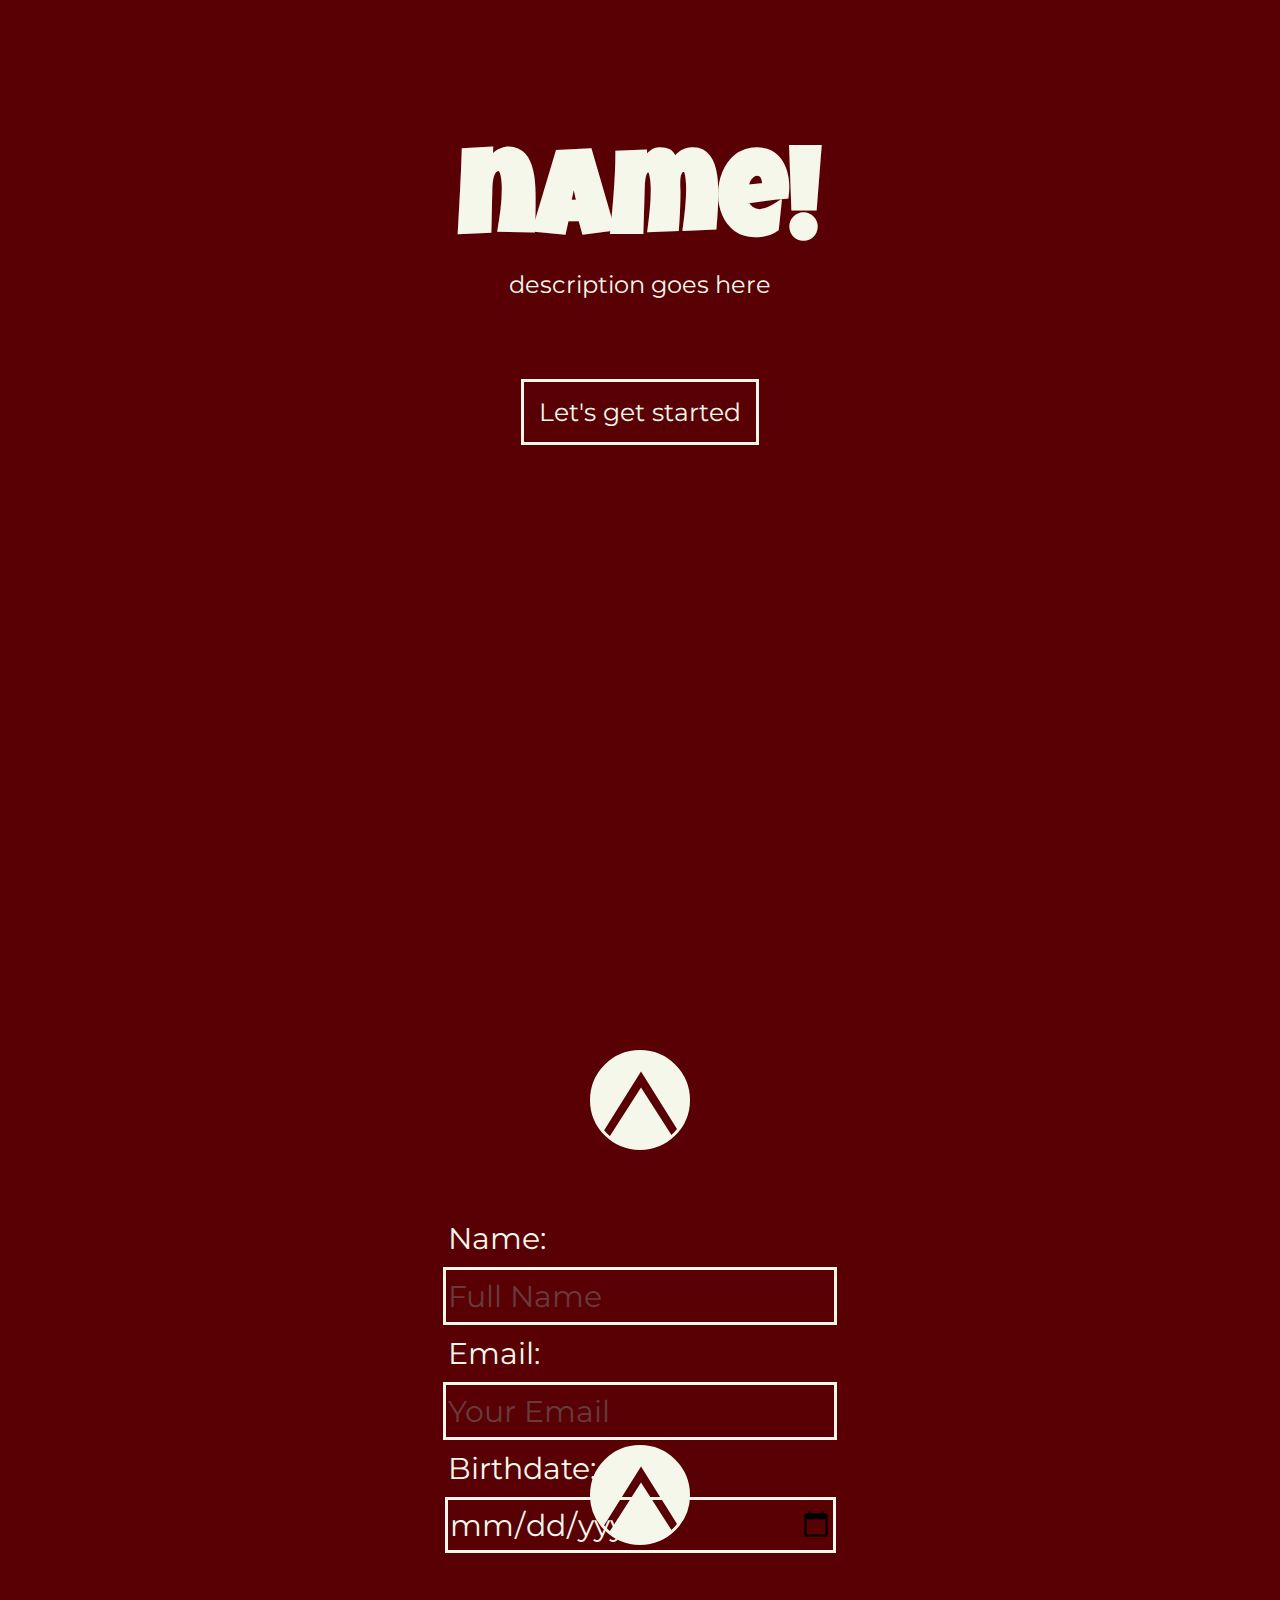
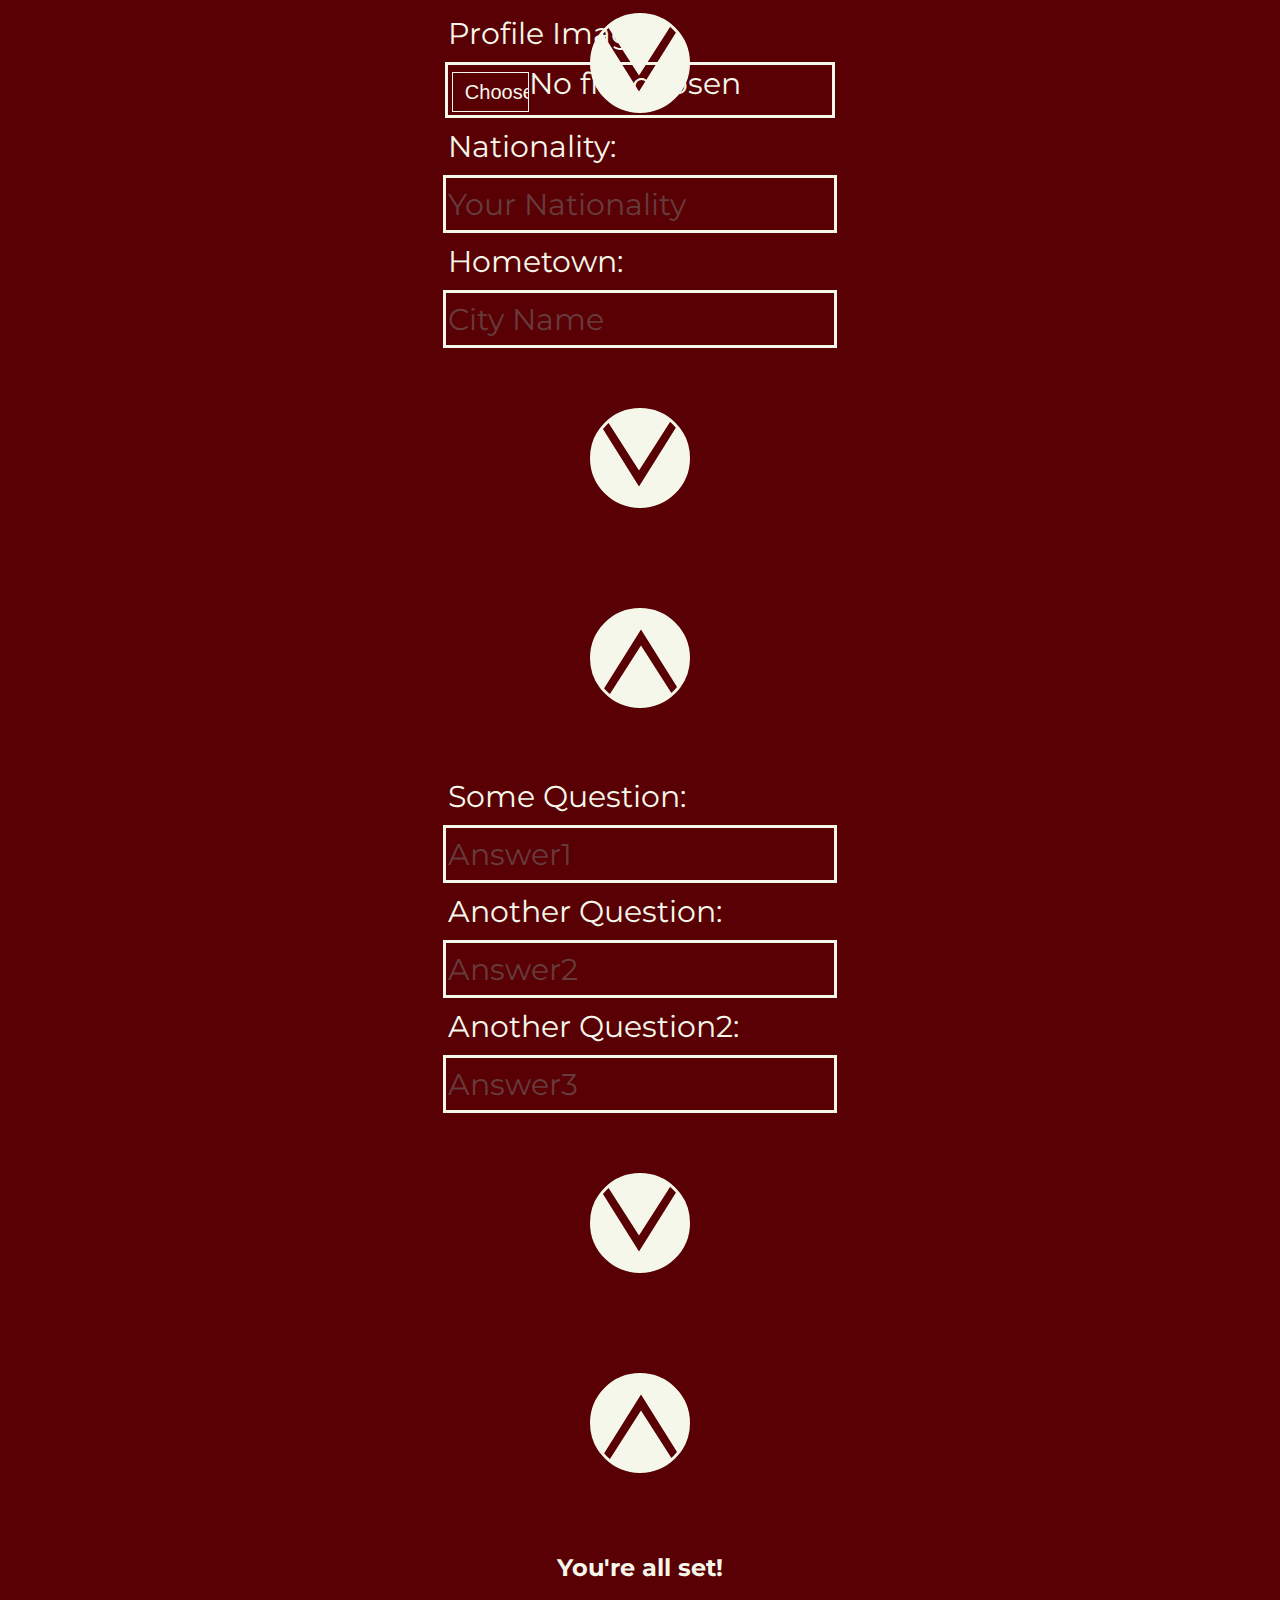
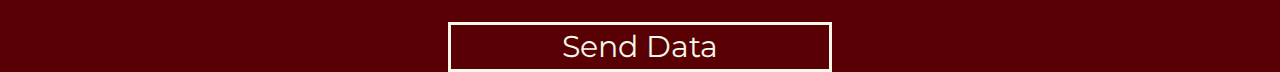
<file: templates/index.html>
<!DOCTYPE html>
<html lang="en">

<head>
    <meta charset="UTF-8">
    <meta name="viewport" content="width=device-width, initial-scale=1.0">
    <link rel="preconnect" href="https://fonts.googleapis.com">
    <link rel="preconnect" href="https://fonts.gstatic.com" crossorigin>
    <link
        href="https://fonts.googleapis.com/css2?family=Cascadia+Code:ital,wght@0,200..700;1,200..700&family=Montserrat:ital,wght@0,100..900;1,100..900&display=swap"
        rel="stylesheet">
    <link href="https://fonts.googleapis.com/css2?family=Notable&display=swap" rel="stylesheet">
    <link href="https://fonts.googleapis.com/css2?family=Luckiest+Guy&display=swap" rel="stylesheet">
    <link rel="stylesheet" href="../styles/style.css">


    <title>name</title>
</head>

<body>
    <div class="mainDiv">


        <div id="landingPage" style="top:50px">
            <div id="startTitle">
                <h1>name!</h1>
                <span id="landingPage_span"> description goes here</span>

            </div>

            <div id="startPanel">
                <button onclick="rollForwardTo(1)" name="start" id="start">Let's get started</button>
            </div>
        </div>

        <div id="formSection">
            <form id="form">
            </form>
        </div>



    </div>

    <script>



        //in json so you can read this
        let formStructure = [

            {
                //page 1
                "id": "basicInfo",
                "spanText": "These are necessary!",
                "index": 1,
                "inputs": [
                    {
                        "title": "Name",
                        "name": "name",
                        "type": "text",
                        "placeholder": "Full Name",
                        "mandatory": true
                    },
                    {
                        "title": "Email",
                        "name": "name",
                        "type": "email",
                        "placeholder": "Your Email",
                        "mandatory": true
                    },
                    {
                        "title": "Birthdate",
                        "name": "birthdate",
                        "type": "date",
                        "placeholder": "",
                        "mandatory": true
                    }
                ]

            },

            {
                //page 2
                "id": "profileInfo",
                "spanText": "These are optional!",
                "index": 2,
                "inputs": [
                    {
                        "title": "Profile Image",
                        "name": "image",
                        "type": "file",
                        "placeholder": "",
                        "mandatory": false
                    },
                    {
                        "title": "Nationality",
                        "name": "nationality",
                        "type": "text",
                        "placeholder": "Your Nationality",
                        "mandatory": false
                    },
                    {
                        "title": "Hometown",
                        "name": "hometown",
                        "type": "text",
                        "placeholder": "City Name",
                        "mandatory": false
                    }
                ]
            },
            {
                //page 3
                "id": "personalInfo",
                "spanText": "Tell us about yourself..",
                "index": 3,
                "inputs": [
                    {
                        "title": "Some Question",
                        "name": "persquestion1",
                        "type": "text",
                        "placeholder": "Answer1",
                        "mandatory": false
                    },
                    {
                        "title": "Another Question",
                        "name": "persquestion2",
                        "type": "text",
                        "placeholder": "Answer2",
                        "mandatory": false
                    },
                    {
                        "title": "Another Question2",
                        "name": "persquestion3",
                        "type": "text",
                        "placeholder": "Answer3",
                        "mandatory": false
                    }
                ]
            }

        ]
        const TRANSITION_IN = '1s ease'

        const TRANSITION_OUT = '1s ease'

        const typingDelay = 10;//set to 0 if u annoyed by it idk if it works here



        let currentPage = 0;

        let pages = ["landingPage"];
        let spanTexts = ["app description goes here"];

        //this bitch builds the page from the json
        //can be unreadable, bear with me here



        formStructure.forEach(formPage => {
            let questionString = ``;

            formPage.inputs.forEach(input => {
                questionString += `<label for="${input.id}">${input.title}: </label><input name="${input.name}" placeholder="${input.placeholder}"type="${input.type}" />\n`
            });

            let htmlElement = `
            <section id="${formPage.id}" style="top:1000px">
                    <input type="button" onclick="rollBackTo(${formPage.index - 1})" class="continue" name="back" value="" />
                    <span id="${formPage.id}_span"></span>
                    ${questionString}
                    <input type="button" onclick="rollForwardTo(${formPage.index + 1})" class="continue back" name="continue" value="" />
            </section>
            `
            document.querySelector('#form').innerHTML += htmlElement;

            pages[pages.length] = formPage.id;
            spanTexts[spanTexts.length] = formPage.spanText;
        });



        const submitElement = `                
                <section id="finalConfirmation" style="top: 1000px;">
                    <input type="button" onclick="rollBackTo(-1)" class="continue" name="back" value="" />

                    <h2>
                        You're all set!
                    </h2>
                    <span id="finalConfirmation_span">

                    </span>

                    <input id="submit" type="submit" value="Send Data">
                </section>
        `
        document.querySelector('#form').innerHTML += submitElement;



        pages[pages.length] = "finalConfirmation"
        spanTexts[spanTexts.length] = "Make sure all the information is correct and hit confirm!"




        function writeSpan(k, i) {

            let txt = spanTexts[k]
            let element = document.querySelector('#' + pages[k] + '_span');
            if (i < txt.length) {
                element.innerHTML += txt.charAt(i);
                i++;
                setTimeout(() => {
                    writeSpan(k, i)
                }, typingDelay);
            }
        }

        function clearSpan(k) {
            console.log(k);
            let element = document.querySelector('#' + pages[k] + '_span');
            if (element.innerText.length > 0) {
                element.innerText = element.innerText.slice(0, -1);
                setTimeout(() => {
                    clearSpan(k)
                }, typingDelay);
            }
        }




        function rollBackTo(page) {

            if (page == -1) page = currentPage - 1;

            currentPage = page;

            var toPage = document.querySelector('#' + pages[page]);
            var fromPage = document.querySelector('#' + pages[page + 1])

            toPage.style.transition = TRANSITION_IN;
            toPage.style.top = '50px';

            writeSpan(page, 0)
            clearSpan(page + 1)
            toPage.style.position = 'absolute';

            fromPage.style.transition = TRANSITION_OUT
            fromPage.style.top = '1000px';
        }



        function rollForwardTo(page) {
            currentPage = page;


            console.log(pages[page])

            var toPage = document.querySelector('#' + pages[page]);
            var fromPage = document.querySelector('#' + pages[page - 1])


            toPage.style.transition = TRANSITION_IN;
            toPage.style.top = '50px';
            toPage.style.position = 'absolute';


            writeSpan(page, 0);
            clearSpan(page - 1);
            fromPage.style.transition = TRANSITION_OUT;
            fromPage.style.top = '-800px';
        }
    </script>

</body>

</html>
</file>
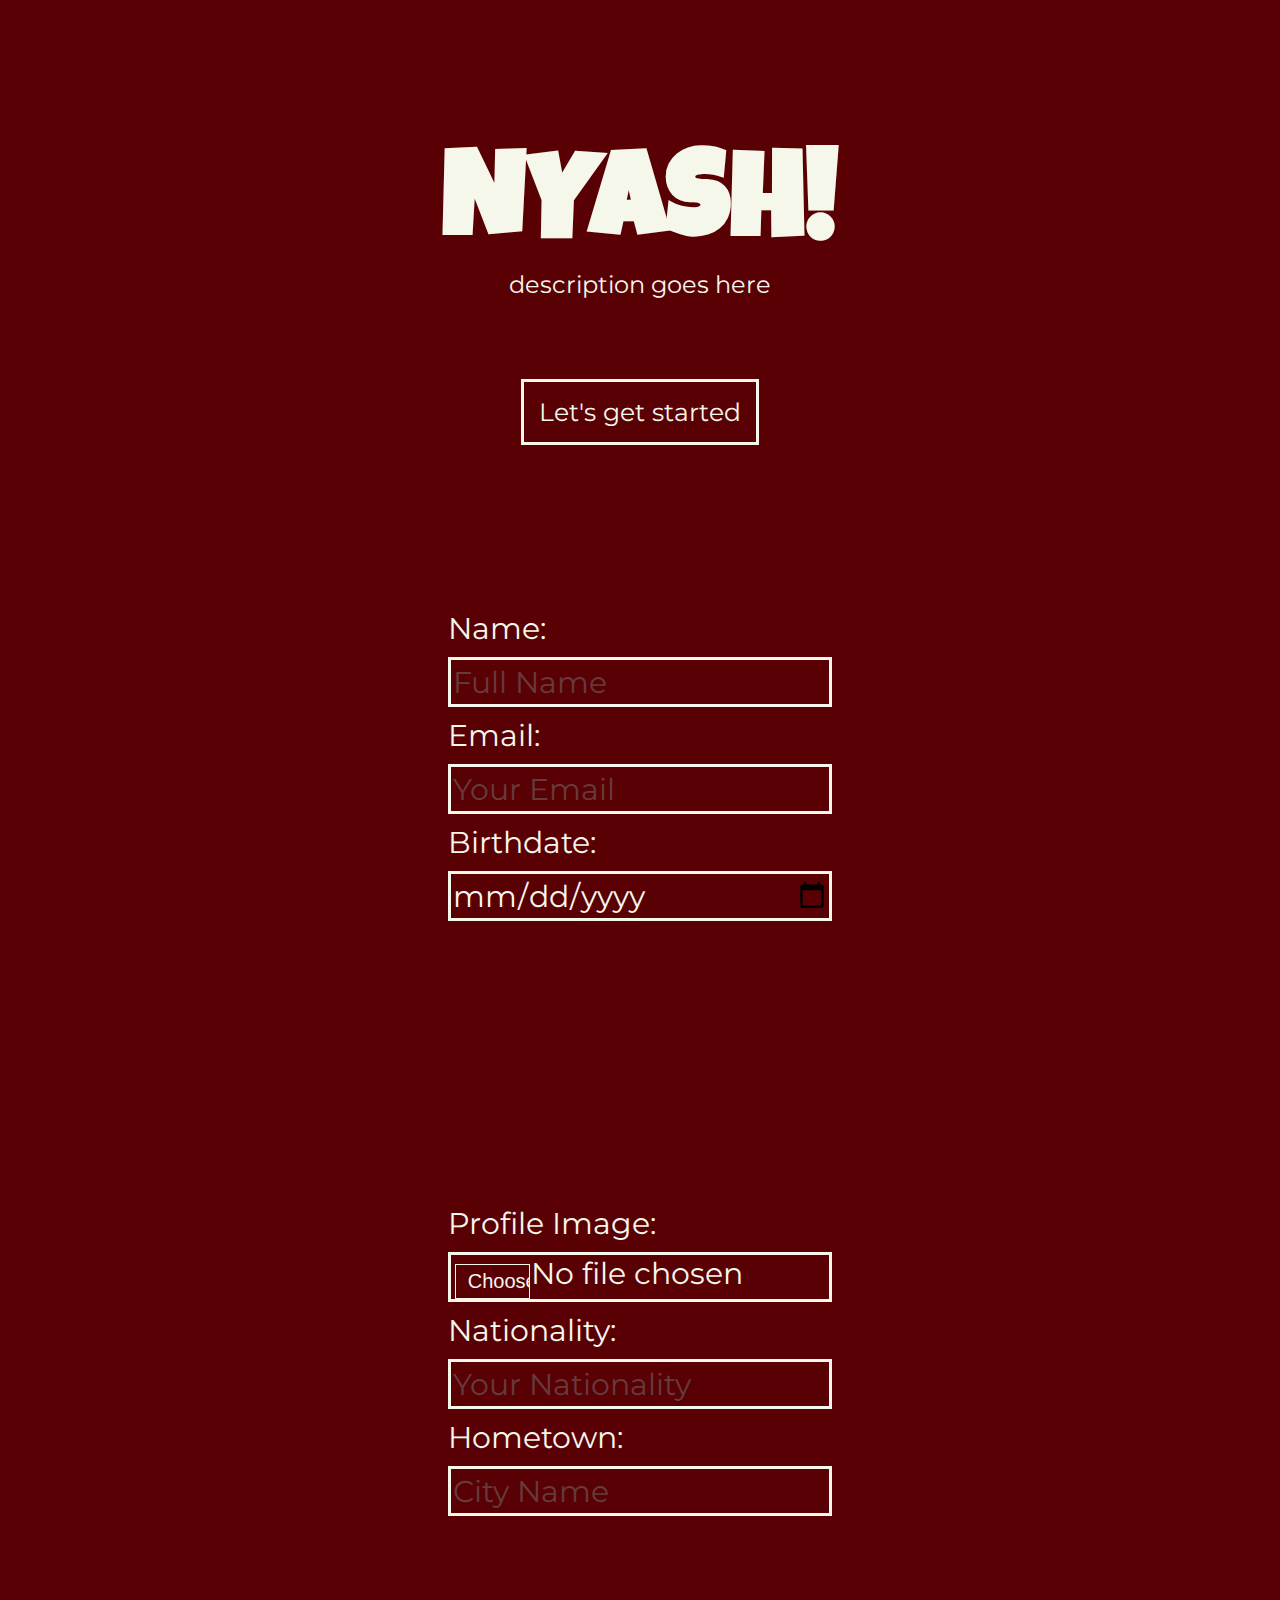
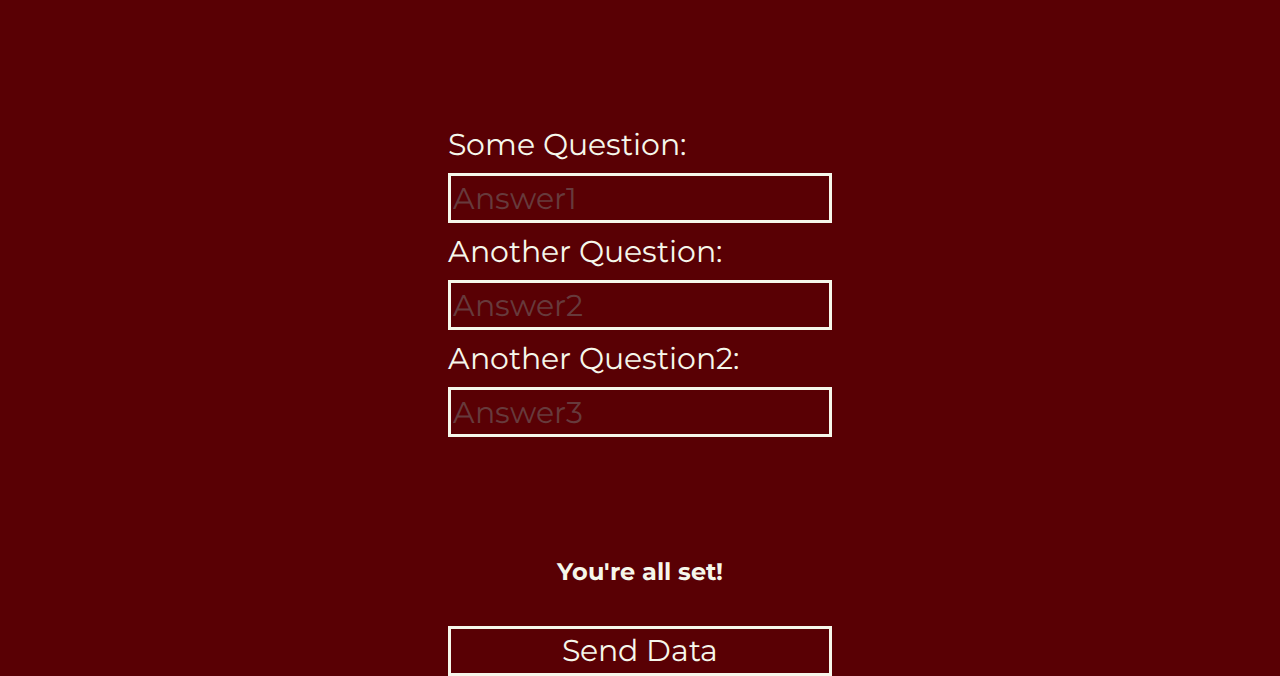
<file: templates/index2.html>
<html>
    
<head>
    <meta charset="UTF-8">
    <meta name="viewport" content="width=device-width, initial-scale=1.0">
    <link rel="preconnect" href="https://fonts.googleapis.com">
    <link rel="preconnect" href="https://fonts.gstatic.com" crossorigin="">
    <link
        href="https://fonts.googleapis.com/css2?family=Cascadia+Code:ital,wght@0,200..700;1,200..700&amp;family=Montserrat:ital,wght@0,100..900;1,100..900&amp;display=swap"
        rel="stylesheet">
    <link href="https://fonts.googleapis.com/css2?family=Notable&amp;display=swap" rel="stylesheet">
    <link href="https://fonts.googleapis.com/css2?family=Luckiest+Guy&amp;display=swap" rel="stylesheet">
    <link rel="stylesheet" href="../styles/style.css">


    <title>NYASH</title>
</head>

<body>
    <div class="mainDiv">


        <div id="landingPage" style="top:50px">
            <div id="startTitle">
                <h1>NYASH!</h1>
                <span id="landingPage_span"> description goes here</span>

            </div>

            <div id="startPanel">
                <button onclick="rollForwardTo(1)" name="start" id="start">Let's get started</button>
            </div>
        </div>

        <div id="formSection">
            <form id="form">

                <section id="basicInfo" style="top:600px">
                    <span id="basicInfo_span"></span>
                    <label for="undefined">Name: </label><input name="name" placeholder="Full Name" type="text">
                    <label for="undefined">Email: </label><input name="name" placeholder="Your Email" type="email">
                    <label for="undefined">Birthdate: </label><input name="birthdate" placeholder="" type="date">

                </section>

                <section id="profileInfo" style="top:800px">
                    <span id="profileInfo_span"></span>
                    <label for="undefined">Profile Image: </label><input name="image" placeholder="" type="file">
                    <label for="undefined">Nationality: </label><input name="nationality" placeholder="Your Nationality"
                        type="text">
                    <label for="undefined">Hometown: </label><input name="hometown" placeholder="City Name" type="text">

                </section>

                <section id="personalInfo" style="top:1000px">
                    <span id="personalInfo_span"></span>
                    <label for="undefined">Some Question: </label><input name="persquestion1" placeholder="Answer1"
                        type="text">
                    <label for="undefined">Another Question: </label><input name="persquestion2" placeholder="Answer2"
                        type="text">
                    <label for="undefined">Another Question2: </label><input name="persquestion3" placeholder="Answer3"
                        type="text">

                </section>

                <section id="finalConfirmation" style="top: 1100px;">

                    <h2>
                        You're all set!
                    </h2>
                    <span id="finalConfirmation_span">

                    </span>

                    <input id="submit" type="submit" value="Send Data">
                </section>
            </form>
        </div>



    </div>


</body>


</html>
</file>
<file: styles/style.css>
body {
    background-color: #590004;
    overflow: visible;
    padding: 0;
    margin: 0;
}

#startPanel {
    width: 100%;
    text-align: center;
    margin-top: 80px;
}


#landingPage {
    width: 100%;
    padding: 0;
    margin: 0;
    position: relative;
}


#startPanel>button {


    font-size: 25px;
    text-align: center;
    color: #F6F7EB;
    background-color: transparent;
    border: 3px solid #F6F7EB;
    padding: 0;
    padding: 15px;
    font-family: "Montserrat", sans-serif;
}

#startPanel>button:hover {
    cursor: pointer;

}


#startTitle {
    width: 100%;
    text-align: center;
    color: #F6F7EB;
    font-family: "Montserrat", sans-serif;
    display: flex;
    flex-direction: column;
    gap: 0;
}

#startTitle>h1 {
    font-size: 120px;
    margin: 0;
    margin-top: 100px;
    font-family: "Luckiest Guy", cursive;
}



#formSection {
    width: 100%;
    height: 100vh;
    color: #F6F7EB;
    font-family: "Montserrat", sans-serif;
    text-align: center;

}

section {

    display: flex;
    flex-direction: column;
    gap: 10px;
    align-items: center;
    width: 30%;
    left: 35%;
    position: relative;
}

section>label {
    font-size: 30px;
    text-align: left;
    width: 100%;
}

#formSection>form>section>input {
    background-color: transparent;
    border: 3px #F6F7EB solid;
    width: 100%;
    height: 50px;
    font-size: 30px;
    color: #F6F7EB;



    font-family: "Montserrat", sans-serif;

}



#formSection>form>section>input:hover {

    cursor: auto;
}

#formSection>form>section>input::placeholder {
    opacity: 0.5;
}


/*important to override the stupid css class before*/
.continue {
    position: relative;
    left: 0px !important;
    background-image: url('../resources/arrow.svg');
    background-size: 150%;
    background-position: -22.5px -10px;
    margin-top: 50px;
    background-color: #590004;
    margin-bottom: 50px;
    width: 100px !important;
    height: 100px !important;
    border-radius: 500px;
    font-size: 100px !important;
    line-height: 50px;
}

.back {
    transform: rotate(180deg) !important;
}

.continue:hover {
    cursor: pointer !important;
}

span {
    font-size: 24px;
}

input {
    transition: 1s ease;
}

section {
    transition: 1s ease;
}

#form {
    visibility: visible;
}

#basicInfo {
    position: absolute;
    top: 1200px;
    transition: 1s ease-out;

}

#profileInfo {
    position: relative;
    top: 1200px;
}

#submit:hover {
    cursor: pointer;
}

input[type="file"]::file-selector-button {
    content: "Select File";
    background: transparent;
    color: #F6F7EB;
    border: 1px solid #F6F7EB;
    padding: 8px 12px;
    border-radius: 0px;
    width: 20%;
    height: 80%;
    top: 10%;
    position: relative;
    line-height: 80%;
    font-size: 20px;
    left: 1%;
    cursor: pointer;
}

input[type="file"]::file-selector-button:hover {
    background: transparent;
}

@media only screen and (max-width: 768px) {
    section {
        width: 80%;
        left: 10%;
    }

    #startTitle>h1 {
        font-size: 0px;
    }

    #startPanel>button {
        font-size: 20px;
    }

    section>label {
        font-size: 24px;
    }

    #formSection>form>section>input {
        font-size: 24px;
        height: 40px;
    }
}

@media only screen and (max-width: 480px) {
    #startTitle>h1 {
        font-size: 50px;
        margin-top: 60px;
    }

    section>label {
        font-size: 20px;
    }

    #formSection>form>section>input {
        font-size: 20px;
        height: 35px;
    }

    .continue {
        width: 50px !important;
        height: 50px !important;
        line-height: 30px !important;
        font-size: 50px !important;
        margin-top: 10px;
        margin-bottom: 10px;
        background-position: -10.6px -10px;
    }
}
</file>
